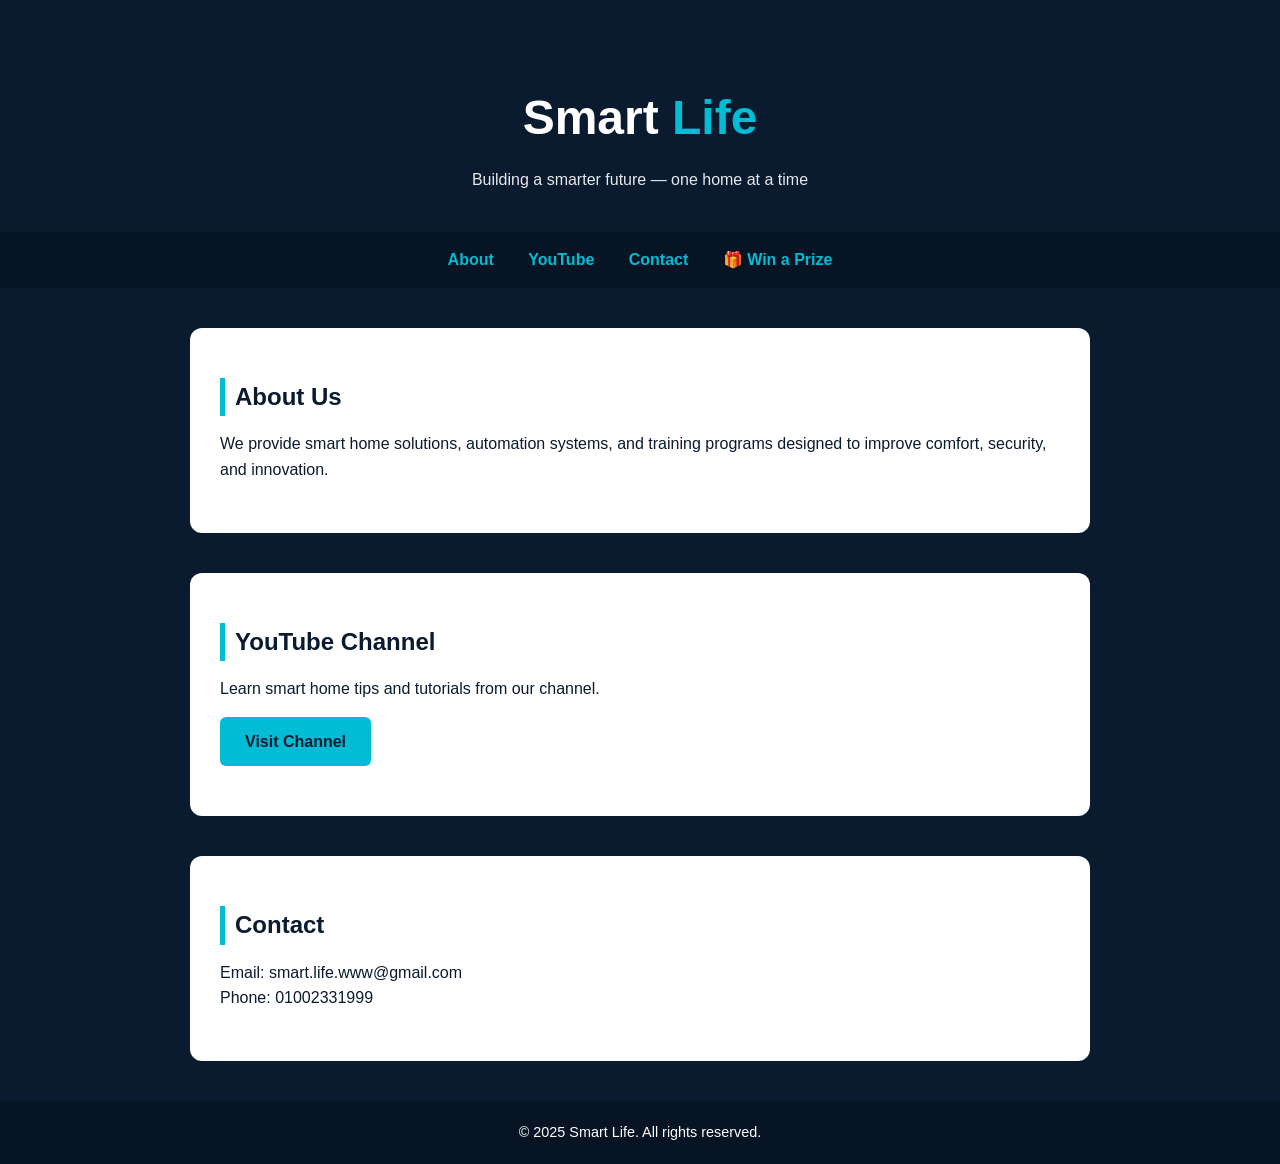
<file: index.html>
<!DOCTYPE html>
<html lang="en">
<head>
<meta charset="UTF-8">
<title>Smart Life</title>
<link rel="stylesheet" href="style.css">
</head>

<body>

<header>
  <h1>Smart <span>Life</span></h1>
  <p>Building a smarter future — one home at a time</p>
</header>

<nav>
  <a href="#about">About</a>
  <a href="#youtube">YouTube</a>
  <a href="#contact">Contact</a>
  <a href="wheel.html">🎁 Win a Prize</a>
</nav>

<section id="about">
  <h2>About Us</h2>
  <p>
    We provide smart home solutions, automation systems, and training programs
    designed to improve comfort, security, and innovation.
  </p>
</section>

<section id="youtube">
  <h2>YouTube Channel</h2>
  <p>Learn smart home tips and tutorials from our channel.</p>
  <a class="btn" href="https://www.youtube.com" target="_blank">Visit Channel</a>
</section>

<section id="contact">
  <h2>Contact</h2>
  <p>Email: smart.life.www@gmail.com</p>
  <p>Phone: 01002331999</p>
</section>

<footer>
  © 2025 Smart Life. All rights reserved.
</footer>

</body>
</html>
</file>
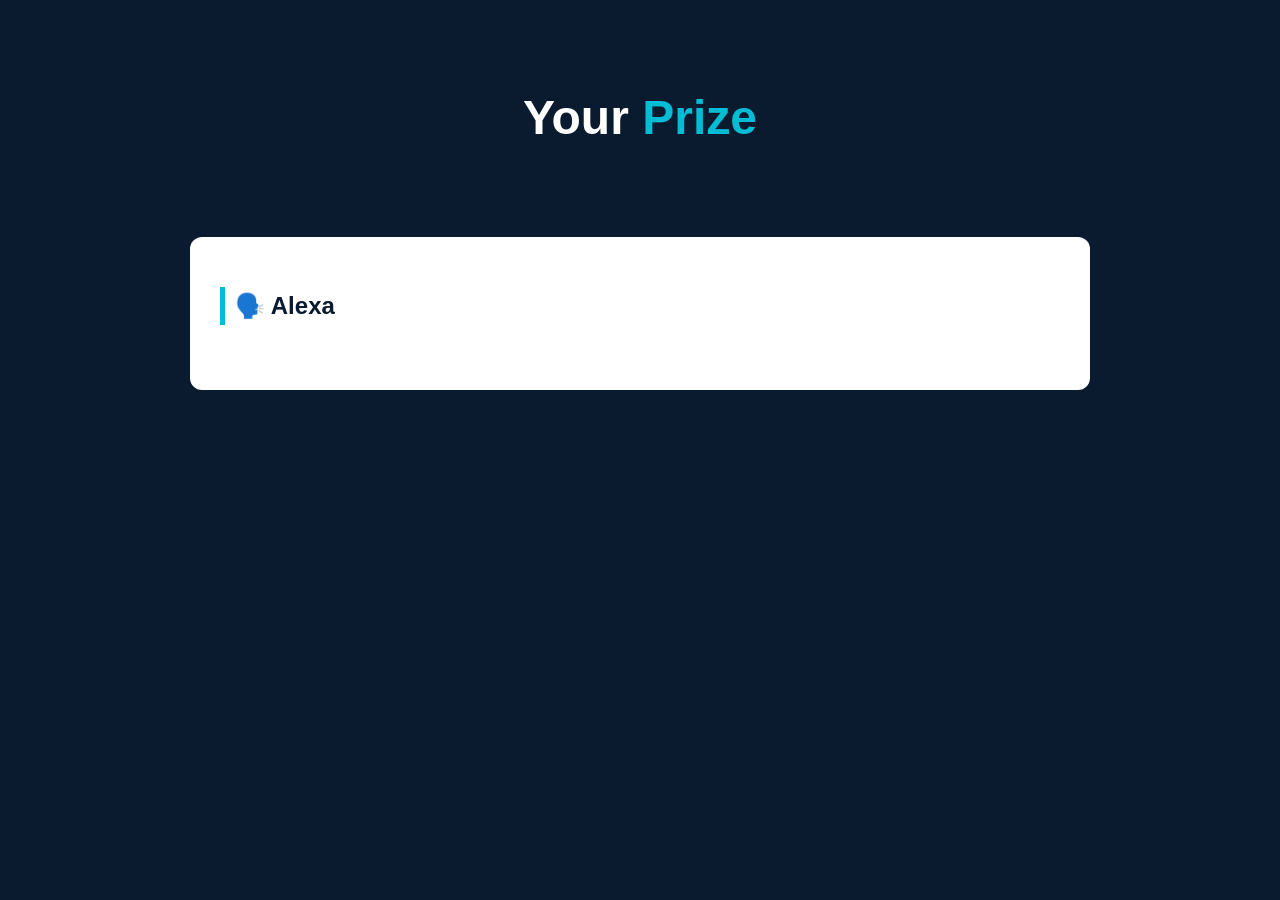
<file: prizes.html>
<!DOCTYPE html>
<html lang="en">
<head>
<meta charset="UTF-8">
<title>Your Prize</title>
<link rel="stylesheet" href="style.css">
</head>

<body>

<header>
  <h1>Your <span>Prize</span></h1>
</header>

<section>
  <h2 id="prize"></h2>
</section>

<script>
const prizes = [
  "☁️ Cloud Roof",
  "💡 Smart Switch",
  "🔌 Smart Plug",
  "🗣️ Alexa",
  "🏠 Any Smart Device"
];

document.getElementById("prize").innerText =
  prizes[Math.floor(Math.random() * prizes.length)];
</script>

</body>
</html>
</file>
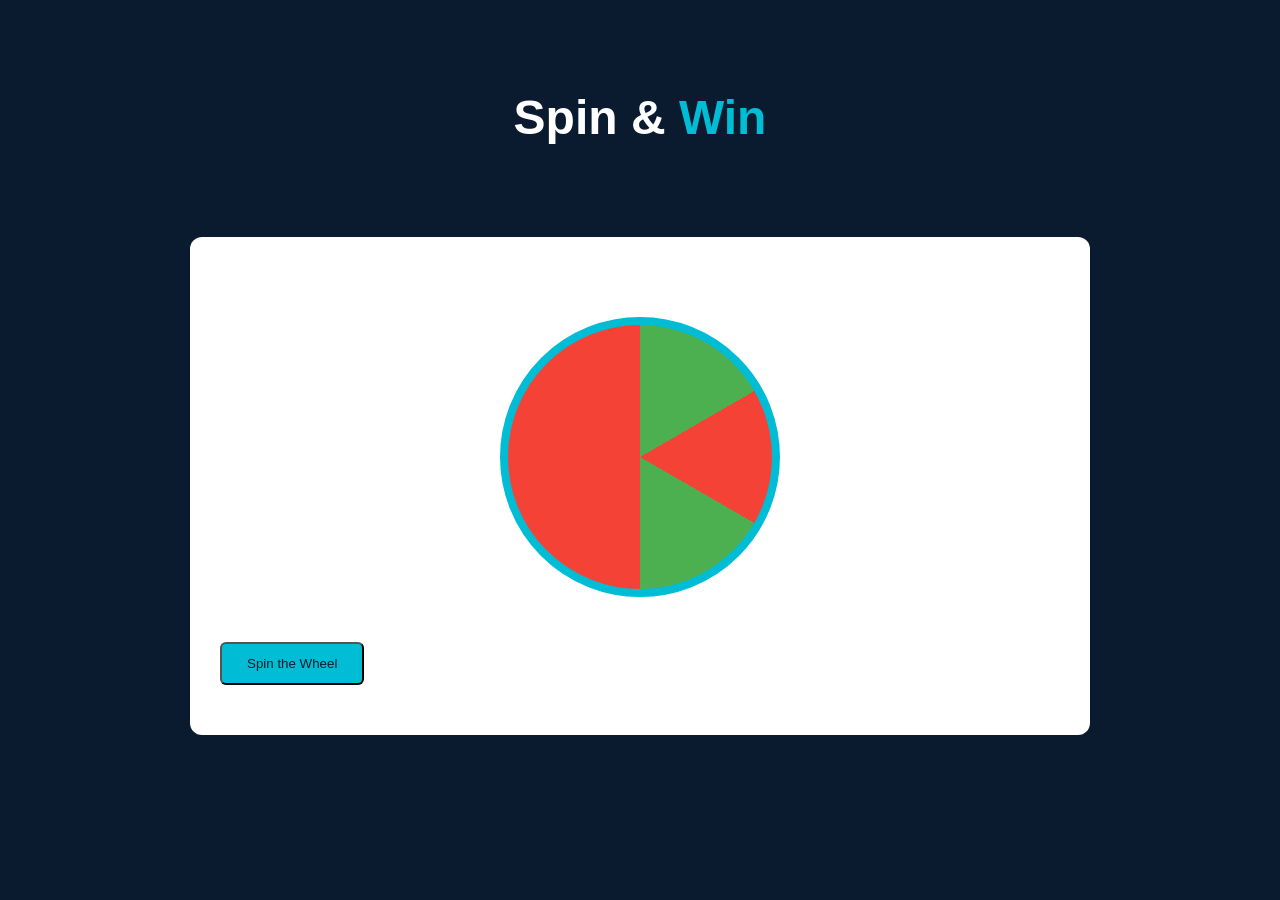
<file: wheel.html>
<!DOCTYPE html>
<html lang="en">
<head>
<meta charset="UTF-8">
<title>Spin & Win</title>
<link rel="stylesheet" href="style.css">
<style>
#wheel {
  width: 280px;
  height: 280px;
  margin: 30px auto;
  border-radius: 50%;
  border: 8px solid #00bcd4;
  background: conic-gradient(
    #4caf50 0deg 60deg,
    #f44336 60deg 120deg,
    #4caf50 120deg 180deg,
    #f44336 180deg 240deg,
    #f44336 240deg 300deg,
    #f44336 300deg 360deg
  );
}
</style>
</head>

<body>

<header>
  <h1>Spin & <span>Win</span></h1>
</header>

<section>
  <div id="wheel"></div>
  <button class="btn" onclick="spin()">Spin the Wheel</button>
  <p id="result"></p>
  <a id="prizeLink" href="prizes.html" style="display:none;">🎁 Go to Prizes</a>
</section>

<script>
function spin(){
  const win = Math.random() < 2/6;

  if(win){
    document.getElementById("result").innerText = "🎉 You Win!";
    document.getElementById("prizeLink").style.display = "block";
  } else {
    document.getElementById("result").innerText = "❌ Sorry, try again.";
  }
}
</script>

</body>
</html>
</file>
<file: style.css>
/* ===== RESET ===== */
* {
  margin: 0;
  padding: 0;
  box-sizing: border-box;
  font-family: 'Segoe UI', Tahoma, sans-serif;
}

/* ===== GLOBAL ===== */
body {
  background: #0a1a2f;
  color: #ffffff;
  line-height: 1.6;
}

a {
  color: #00bcd4;
  text-decoration: none;
  font-weight: 600;
}

a:hover {
  text-decoration: underline;
}

/* ===== HEADER ===== */
header {
  text-align: center;
  padding: 80px 20px 40px;
}

header h1 {
  font-size: 3rem;
  color: #ffffff;
}

header span {
  color: #00bcd4;
}

header p {
  margin-top: 10px;
  opacity: 0.9;
}

/* ===== NAV ===== */
nav {
  background: #071423;
  padding: 15px;
  text-align: center;
}

nav a {
  margin: 0 15px;
}

/* ===== SECTIONS ===== */
section {
  background: #ffffff;
  color: #0a1a2f;
  padding: 50px 30px;
  max-width: 900px;
  margin: 40px auto;
  border-radius: 12px;
}

section h2 {
  color: #0a1a2f;
  margin-bottom: 15px;
  border-left: 5px solid #00bcd4;
  padding-left: 10px;
}

/* ===== BUTTONS ===== */
.btn {
  display: inline-block;
  background: #00bcd4;
  color: #0a1a2f;
  padding: 12px 25px;
  border-radius: 6px;
  margin-top: 15px;
  transition: 0.3s;
}

.btn:hover {
  background: #0097a7;
}

/* ===== FOOTER ===== */
footer {
  text-align: center;
  padding: 20px;
  background: #071423;
  font-size: 0.9rem;
}
</file>
